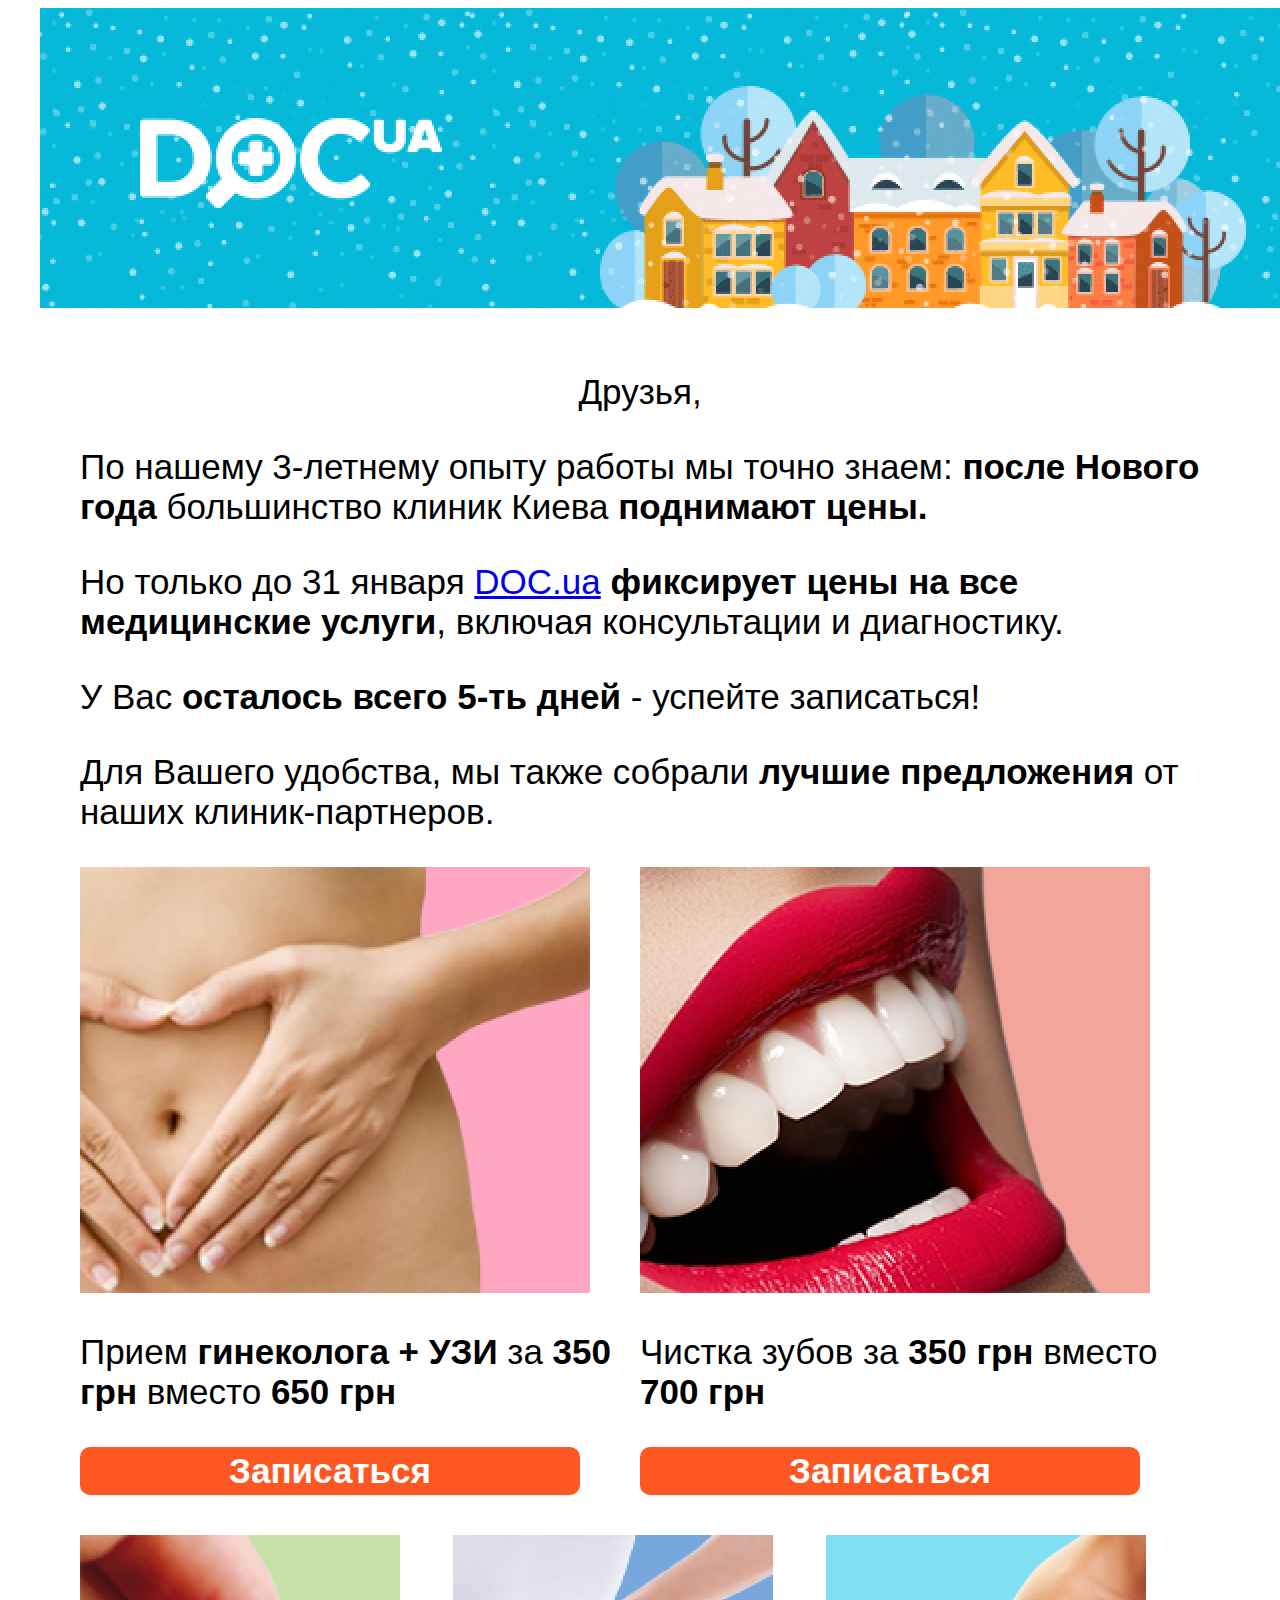
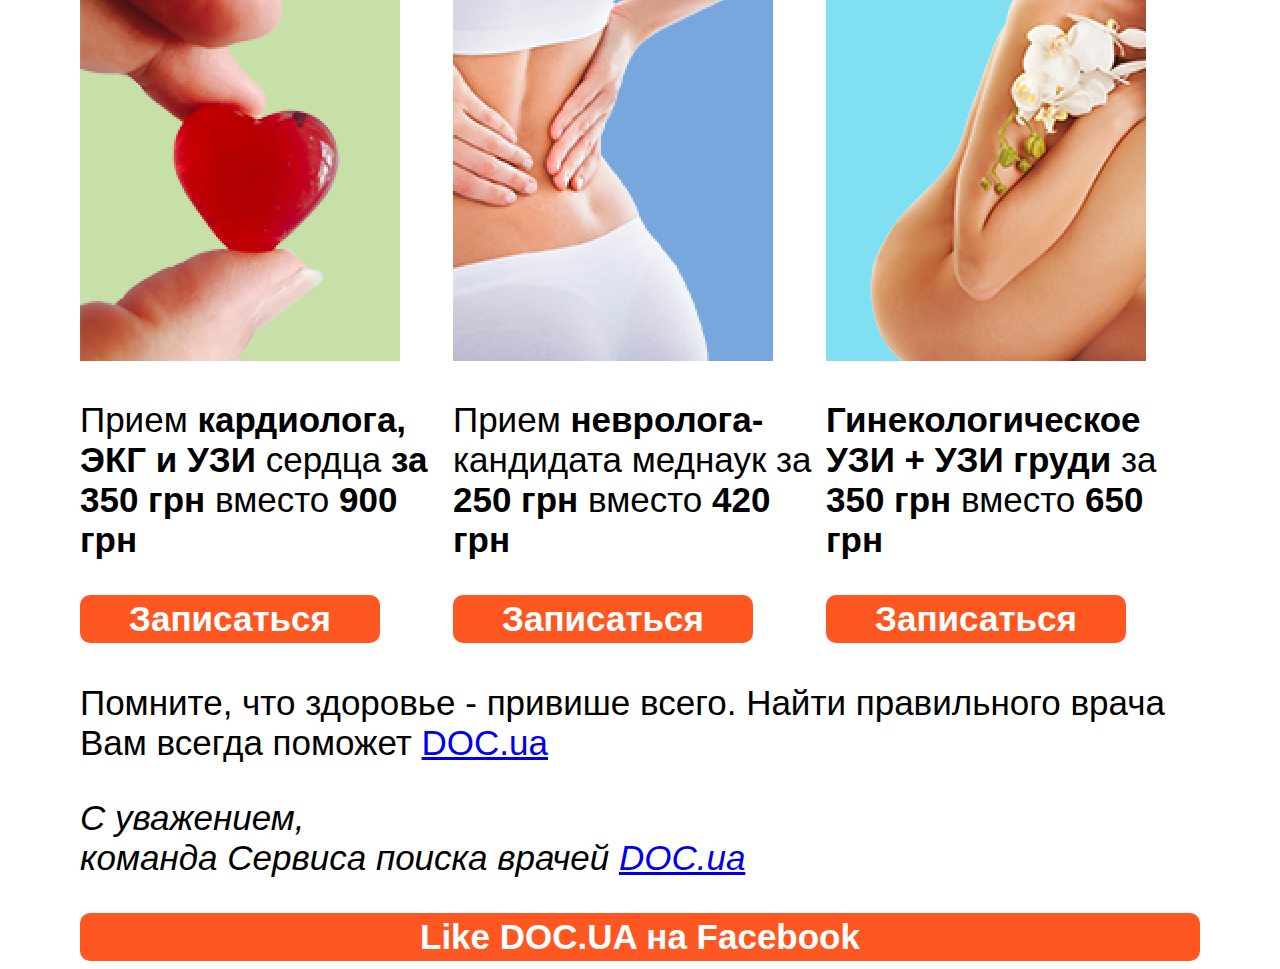
<file: DZ_5_5/index.html>
<!DOCTYPE html>
<html lang="en">
<head>
	<meta charset="UTF-8">
	<title>landing-page</title>
	<link rel="stylesheet" href="css/style.css">
</head>
<body>
	<div class="fullwrap">
		<div>
			<img src="image/header_bg.gif" alt="header">
		</div>
		<div class="wrap">
			<div>
			<p class="offer center">
				Друзья,
			</p> 
				
							
			
			<p class="offer">
				По нашему 3-летнему опыту работы мы точно знаем: <span class="bold_text">после Нового года</span> большинство клиник Киева <span class="bold_text">поднимают цены.</span>
			</p>
			<p class="offer">
				Но только до 31 января 
				<a href="#" target="_blank" class="offer">DOC.ua</a> <span class="bold_text">фиксирует цены на все медицинские услуги</span>, включая консультации и диагностику.
			</p>
			<p class="offer">
				У Вас <span class="bold_text">осталось всего 5-ть дней</span> - успейте записаться!
			</p>
			<p class="offer">
				Для Вашего удобства, мы также собрали <span class="bold_text">лучшие предложения</span> от наших клиник-партнеров.
			</p>
		</div>
		<div class="gynecologist">
			<img src="image/i1.png" alt="i1">
			<p class="offer"> 
				Прием <span class="bold_text">гинеколога + УЗИ</span> за <span class="bold_text">350 грн</span> вместо <span class="bold_text">650 грн</span>
			</p>
			<button  class="button_1">
				Записаться
			</button>
		</div>

		<div class="dentist">
			<img src="image/i2.png" alt="i2">
			<p class="offer"> 
				Чистка зубов за <span class="bold_text">350 грн</span> вместо <span class="bold_text">700 грн</span>
			</p>
			<button class="button_1">
				Записаться
			</button>
		</div>

		<div class="cardiologist">
			<img src="image/i3.png" alt="i3">
			<p class="offer"> 
				Прием <span class="bold_text">кардиолога, ЭКГ и УЗИ</span> сердца <span class="bold_text">за 350 грн</span> вместо <span class="bold_text">900 грн</span>
			</p>
			<button  class="button_2">
				Записаться
			</button>
		</div>

		<div class="neurologist">
			<img src="image/i4.png" alt="i4">
			<p class="offer"> 
				Прием <span class="bold_text">невролога-</span> кандидата меднаук за <span class="bold_text">250 грн</span> вместо <span class="bold_text">420 грн</span>
			</p>
			<button  class="button_2">
				Записаться
			</button>
		</div>

		<div class="mammalogist">
			<img src="image/i5.png" alt="i5">
			<p class="offer"> 
				<span class="bold_text">Гинекологическое УЗИ + УЗИ груди</span> за <span class="bold_text">350 грн</span> вместо <span class="bold_text">650 грн</span>
			</p>
			<button  class="button_2">
				Записаться
			</button>
		</div>

		<div>
			<p class="offer">
				Помните, что здоровье - привише всего. Найти правильного врача Вам всегда поможет <a href="#" target="_blank" class="offer">DOC.ua</a>
			</p>

			<p class="offer_1">
				С уважением, <br>
					команда Сервиса поиска врачей <a href="#" target="_blank" class="offer">DOC.ua</a>
				
			</p>
		</div>
		</div>
		<button class="button_3">
			Like DOC.UA на Facebook
		</button>
		
	</div>

	
</body>
</html>
</file>
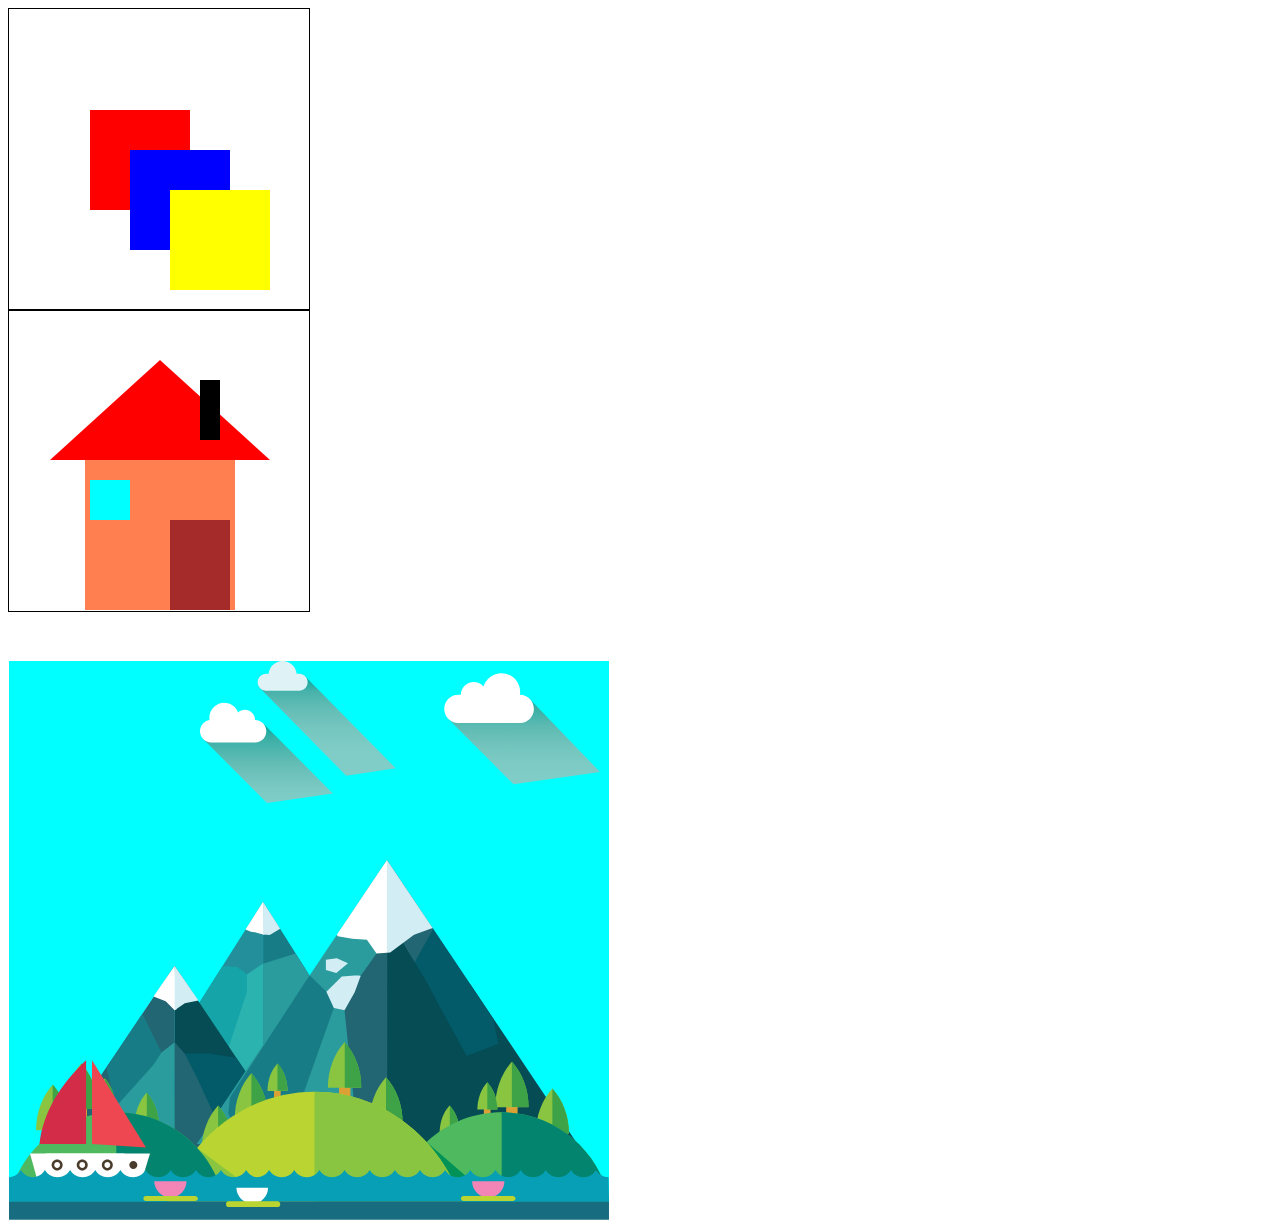
<file: DZ_5_6-9/index.html>
<!DOCTYPE html>
<html lang="en">
<head>
	<meta charset="UTF-8">
	<title>DZ_5_6-9</title>
	<link rel="stylesheet" href="css/style.css">
</head>
<body>
	<div class="main-block">
		<div class="blue"></div>
		<div class="red"></div>
		<div class="yellow"></div>
	</div>

	<div class="main-block-1">
  <div class="door"></div>
  <div class="window"></div>
  <div class="house"></div>
  <div class="chimney"></div>
  <div class="roof"></div>


  <div class="picture">
  	<img src="image/world.svg" alt="world" width='600'; class="world">
  	<img src="image/water.svg" alt="water" width='600'; class="water">
  	<img src="image/clouds.svg" alt="clouds" width='400'; class="clouds">
  	<img src="image/wooden-ship.svg" alt="ship" width='120'; class="ship">
  </div>
  
</div>
</body>
</html>
</file>
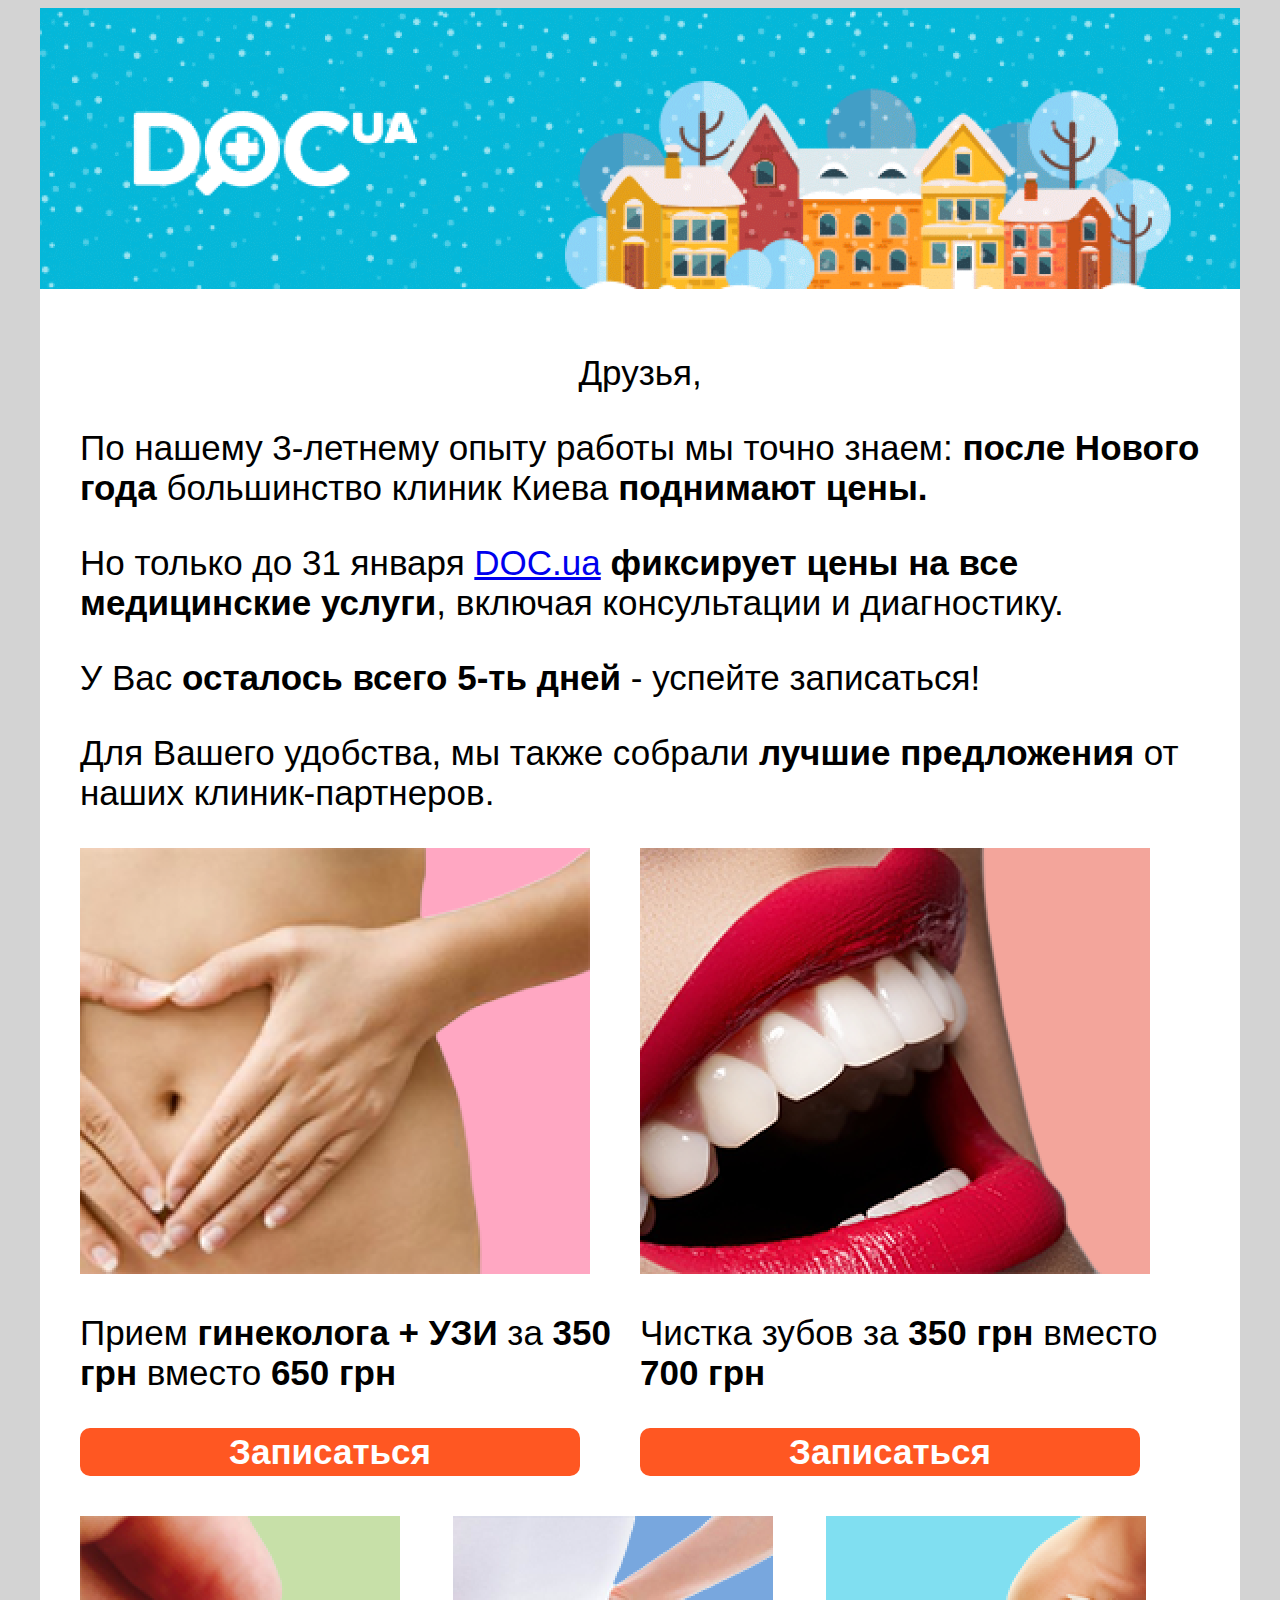
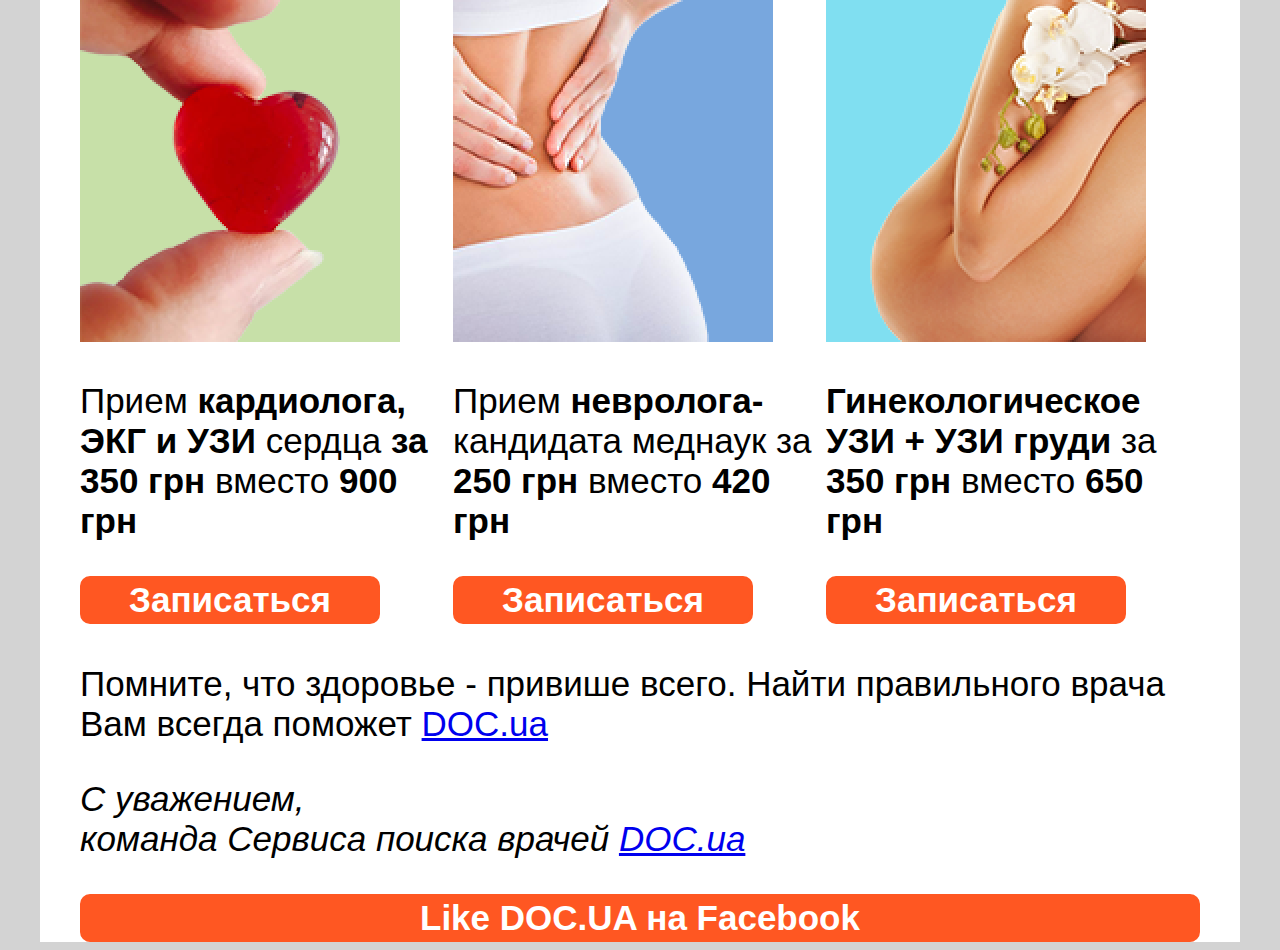
<file: corrected/DZ_5_5/index.html>
<!DOCTYPE html>
<html lang="en">
<head>
	<meta charset="UTF-8">
	<title>landing-page</title>
	<link rel="stylesheet" href="css/style.css">
</head>
<body>
	<div class="fullwrap">
		<div>
			<img src="image/header_bg.gif" alt="header" width="1200">
		</div>
		<div class="wrap">
			<div>
			<p class="offer center">
				Друзья,
			</p> 
				
							
			
			<p class="offer">
				По нашему 3-летнему опыту работы мы точно знаем: <span class="bold_text">после Нового года</span> большинство клиник Киева <span class="bold_text">поднимают цены.</span>
			</p>
			<p class="offer">
				Но только до 31 января 
				<a href="#" target="_blank" class="offer">DOC.ua</a> <span class="bold_text">фиксирует цены на все медицинские услуги</span>, включая консультации и диагностику.
			</p>
			<p class="offer">
				У Вас <span class="bold_text">осталось всего 5-ть дней</span> - успейте записаться!
			</p>
			<p class="offer">
				Для Вашего удобства, мы также собрали <span class="bold_text">лучшие предложения</span> от наших клиник-партнеров.
			</p>
		</div>
		<div class="first_row gynecologist">
			<img src="image/i1.png" alt="i1">
			<p class="offer"> 
				Прием <span class="bold_text">гинеколога + УЗИ</span> за <span class="bold_text">350 грн</span> вместо <span class="bold_text">650 грн</span>
			</p>
			<button  class="properties-button button_1">
				Записаться
			</button>
		</div>

		<div class="first_row dentist">
			<img src="image/i2.png" alt="i2">
			<p class="offer"> 
				Чистка зубов за <span class="bold_text">350 грн</span> вместо <span class="bold_text">700 грн</span>
			</p>
			<button class="properties-button button_1">
				Записаться
			</button>
		</div>

		<div class="second_row">
			<img src="image/i3.png" alt="i3">
			<p class="offer"> 
				Прием <span class="bold_text">кардиолога, ЭКГ и УЗИ</span> сердца <span class="bold_text">за 350 грн</span> вместо <span class="bold_text">900 грн</span>
			</p>
			<button  class="properties-button button_2">
				Записаться
			</button>
		</div>

		<div class="second_row">
			<img src="image/i4.png" alt="i4">
			<p class="offer"> 
				Прием <span class="bold_text">невролога-</span> кандидата меднаук за <span class="bold_text">250 грн</span> вместо <span class="bold_text">420 грн</span>
			</p>
			<button  class="properties-button button_2">
				Записаться
			</button>
		</div>

		<div class="second_row">
			<img src="image/i5.png" alt="i5">
			<p class="offer"> 
				<span class="bold_text">Гинекологическое УЗИ + УЗИ груди</span> за <span class="bold_text">350 грн</span> вместо <span class="bold_text">650 грн</span>
			</p>
			<button  class="properties-button button_2">
				Записаться
			</button>
		</div>

		<div>
			<p class="offer">
				Помните, что здоровье - привише всего. Найти правильного врача Вам всегда поможет <a href="#" target="_blank" class="offer">DOC.ua</a>
			</p>

			<p class="offer offer_1">
				С уважением, <br>
					команда Сервиса поиска врачей <a href="#" target="_blank" class="offer">DOC.ua</a>
				
			</p>
		</div>
		</div>
		<button class="properties-button button_3">
			Like DOC.UA на Facebook
		</button>
		
	</div>

	
</body>
</html>
</file>
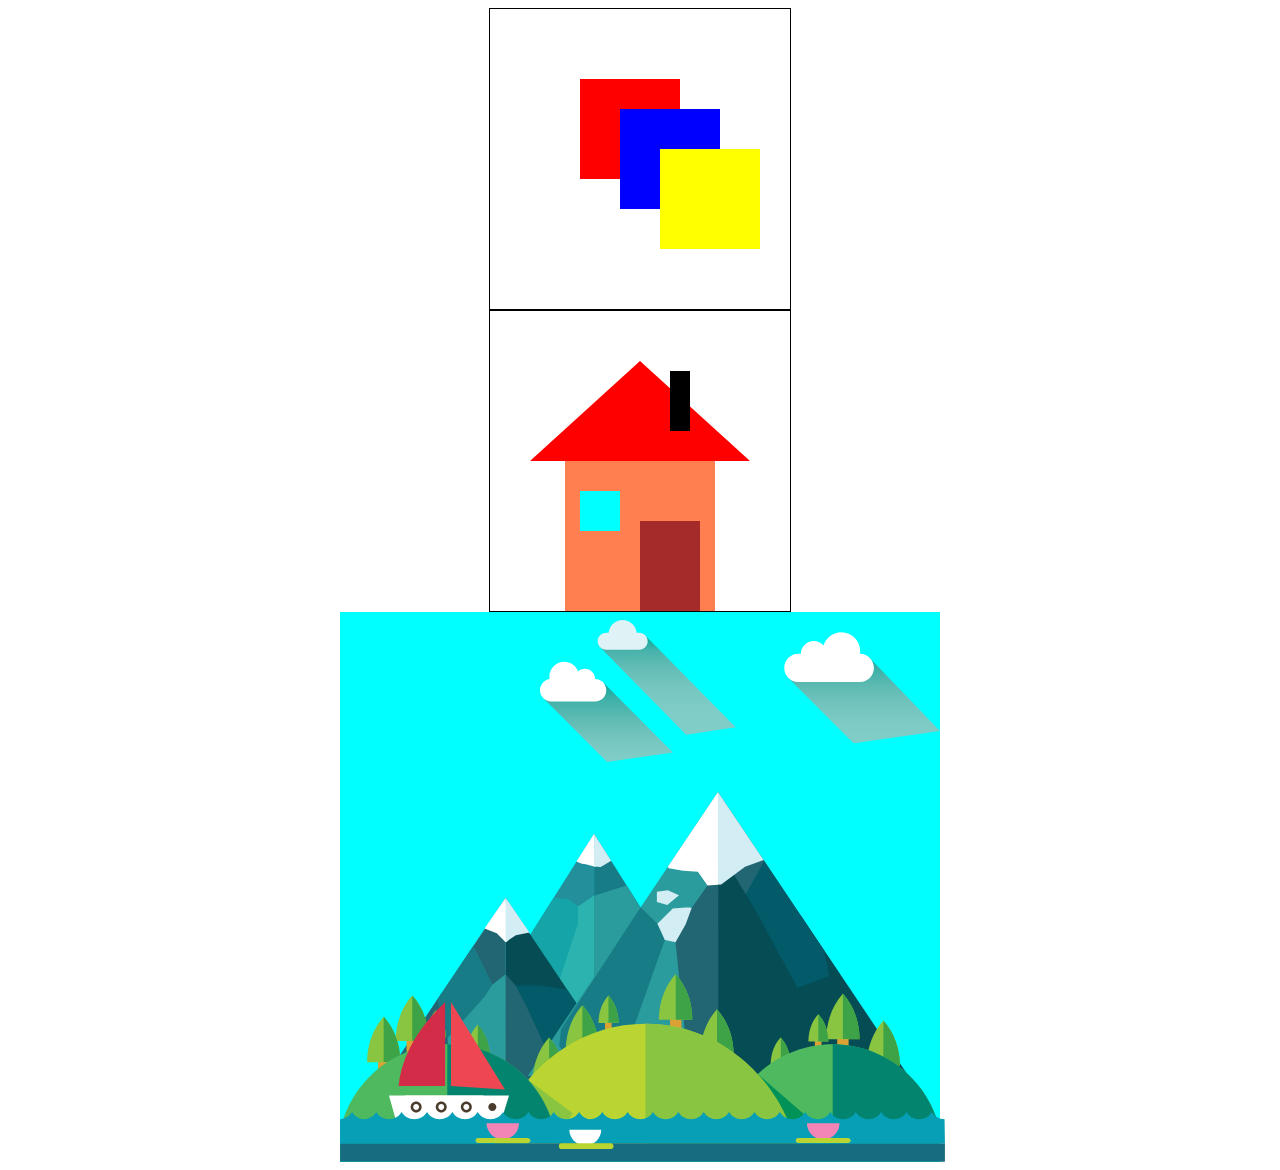
<file: corrected/DZ_5_6-9/index.html>
<!DOCTYPE html>
<html lang="en">
<head>
	<meta charset="UTF-8">
	<title>DZ_5_6-9</title>
	<link rel="stylesheet" href="css/style.css">
</head>
<body>
	<div class="main-block">
		<div class="blue"></div>
		<div class="red"></div>
		<div class="yellow"></div>
	</div>

	<div class="main-block-1">
    <div class="door"></div>
    <div class="window"></div>
    <div class="house"></div>
    <div class="chimney"></div>
    <div class="roof"></div>   
  </div>

  <div class="picture">
    <img src="image/world.svg" alt="world" width="600" class="world">
    <img src="image/water.svg" alt="water" width="605" class="water">
    <img src="image/clouds.svg" alt="clouds" width="400" class="clouds">
    <img src="image/wooden-ship.svg" alt="ship" width="120" class="ship">
  </div>
</body>
</html>
</file>
<file: DZ_5_5/css/style.css>
.fullwrap{
	width: 1200px;
	margin: auto;
}
.wrap{	
	width: 1120px;
	margin: auto;
}
.center{
	margin-top: 60px;
	text-align: center;
}
.offer{
	font-size: 35px;
	font-family: arial;
}

.bold_text{
	font-weight: bold;
}
.gynecologist{
	width: 50%;
	float: left;
	margin-bottom: 40px;	
}

.dentist{
	width: 50%;
	float: right;
	margin-bottom: 40px;		
}

.button_1{
	color: white;
	background-color: #ff5722;
	width: 500px;	
	font-size: 35px;
	font-weight: bold;
	border: solid #ff5722;
	border-radius: 10px ;	
}

.cardiologist{
	width: 373px;
	float: left;
	margin-bottom: 40px;		
}
.neurologist{
	width: 373px;
	float: left;
	margin-bottom: 40px;	
}
.mammalogist{
	width: 373px;
	float: left;
	margin-bottom: 40px;		
}

.button_2{
	color: white;
	background-color: #ff5722;
	width: 300px;	
	font-size: 35px;
	font-weight: bold;
	border: solid #ff5722;
	border-radius: 10px ;	
}

.button_3{
	display: block;
	color: white;
	background-color: #ff5722;
	width: 1120px;	
	font-size: 35px;
	font-weight: bold;
	border: solid #ff5722;
	border-radius: 10px;
	margin-right: auto;
	margin-left: auto;
}
.offer_1{
	font-size: 35px;
	font-family: arial;
	font-style: italic;
}
</file>
<file: DZ_5_6-9/css/style.css>
.main-block {
  background-image: url(http://tutorial.promo.net.ua/images/js/setka3.png);
  background-position: top left;
  width: 300px;
  height: 300px;
  border: 1px solid black;
}
.blue, .red, .yellow {
  position: absolute;
  width: 100px;
  height: 100px;
}
.blue {
  background: blue;
  left: 130px;
  top: 150px;
z-index: 1;
}
.red {
  background: red;  
  left: 90px;
  top: 110px;
  

}
.yellow {
  background:yellow;
  left: 170px;
  top: 190px;
  z-index: 2;
}

.main-block-1 {
  background-image: url(http://tutorial.promo.net.ua/images/js/setka3.png);
  background-position: top left;
  width: 300px;
  height: 300px;
  border: 1px solid black;
}
.house {
  width: 150px;
  height: 150px;
  background: coral;
  position: absolute;
  left: 85px;
  top: 460px;
}
.roof {
    width: 0;
    height: 0;
    border-left: 110px solid transparent;
    border-right: 110px solid transparent;
    border-bottom: 100px solid red;
    position: absolute;
  left: 50px;
  top: 360px;
}
.chimney {
  width: 20px;
  height: 60px;
  background: black;
   position: absolute;
  left: 200px;
  top: 380px;
  z-index: 1;
}
.door {
   width: 60px;
  height: 90px;
  background: brown;
  position: absolute;
  left: 170px;
  top: 520px;
  z-index: 1;
}
.window {
   width: 40px;
  height: 40px;
  background: cyan;
  position: absolute;
  left: 90px;
  top: 480px;
  z-index: 1;
}

.picture{
  margin-top: 350px;
  width: 600px;
  height: 550px;
  background: cyan;
}
.water{  
  position: absolute;
  top: 1170px;
  z-index: 1;
}
.clouds{
  position: absolute;
  left: 200px;
}
.world{
position: absolute;
  top: 860px;
}

.ship{
  position: absolute;
  left: 30px;
  top: 1060px;
}
</file>
<file: corrected/DZ_5_5/css/style.css>
body{
	background-color: #D3D3D3;
}
.fullwrap{
	width: 1200px;
	margin: auto;
	background-color: white;
}
.wrap{	
	width: 1120px;
	margin: auto;
}
.center{
	margin-top: 60px;
	text-align: center;
}
.offer{
	font-size: 35px;
	font-family: arial;
}

.bold_text{
	font-weight: bold;
}

.first_row{
	width: 50%;
	margin-bottom: 40px;
}
.gynecologist{	
	float: left;		
}

.dentist{	
	float: right;			
}

.second_row{
	width: 373px;
	float: left;
	margin-bottom: 40px;		
}

.properties-button{
	color: white;
	background-color: #ff5722;
	font-size: 35px;
	font-weight: bold;
	border: solid #ff5722;
	border-radius: 10px ;
}

.button_1{	
	width: 500px;		
}

.button_2{	
	width: 300px;		
}

.button_3{
	display: block;	
	width: 1120px;	
	margin: auto;	
}
.offer_1{	
	font-style: italic;
}
</file>
<file: corrected/DZ_5_6-9/css/style.css>
.main-block {
  background-image: url(http://tutorial.promo.net.ua/images/js/setka3.png);
  background-position: top left;
  width: 300px;
  height: 300px;
  border: 1px solid black;
  margin: auto;
  position: relative;
}
.blue, .red, .yellow {
  position: absolute;
  width: 100px;
  height: 100px;
  
}
.blue {
  background: blue;
  left: 130px;
  top: 100px;
  z-index: 1;
}
.red {
  background: red;  
  left: 90px;
  top: 70px;
}
.yellow {
  background:yellow;
  left: 170px;
  bottom: 60px;
  z-index: 2;
}


.main-block-1 {
  background-image: url(http://tutorial.promo.net.ua/images/js/setka3.png);
  background-position: top left;
  position: relative;
  width: 300px;
  height: 300px;
  border: 1px solid black; 
  margin: auto;
}
.house {
  width: 150px;
  height: 150px;
  background: coral;
  position: absolute;
  left: 75px;
  top: 150px;
}
.roof {
  width: 0;
  height: 0;
  border-left: 110px solid transparent;
  border-right: 110px solid transparent;
  border-bottom: 100px solid red;
  position: absolute;
  left: 40px;
  top: 50px;
}
.chimney {
  width: 20px;
  height: 60px;
  background: black;
  position: absolute;
  left: 180px;
  top: 60px;
  z-index: 1;
}
.door {
 width: 60px;
 height: 90px;
 background: brown;
 position: absolute;
 left: 150px;
 top: 210px;
 z-index: 1;
}
.window {
 width: 40px;
 height: 40px;
 background: cyan;
 position: absolute;
 left: 90px;
 top: 180px;
 z-index: 1;
}


.picture{ 
  position: relative;
  width: 600px;
  height: 550px;
  background: cyan;
  margin: auto;
}
.water{  
  position: absolute;
  top: 500px;
  z-index: 1;
}
.clouds{
  position: absolute;
  left: 200px;
  bottom: 400px;
}
.world{
  position: absolute;
  top: 180px;
}

.ship{
  position: absolute;
  left: 49px;
  bottom: 40px;
}
</file>
